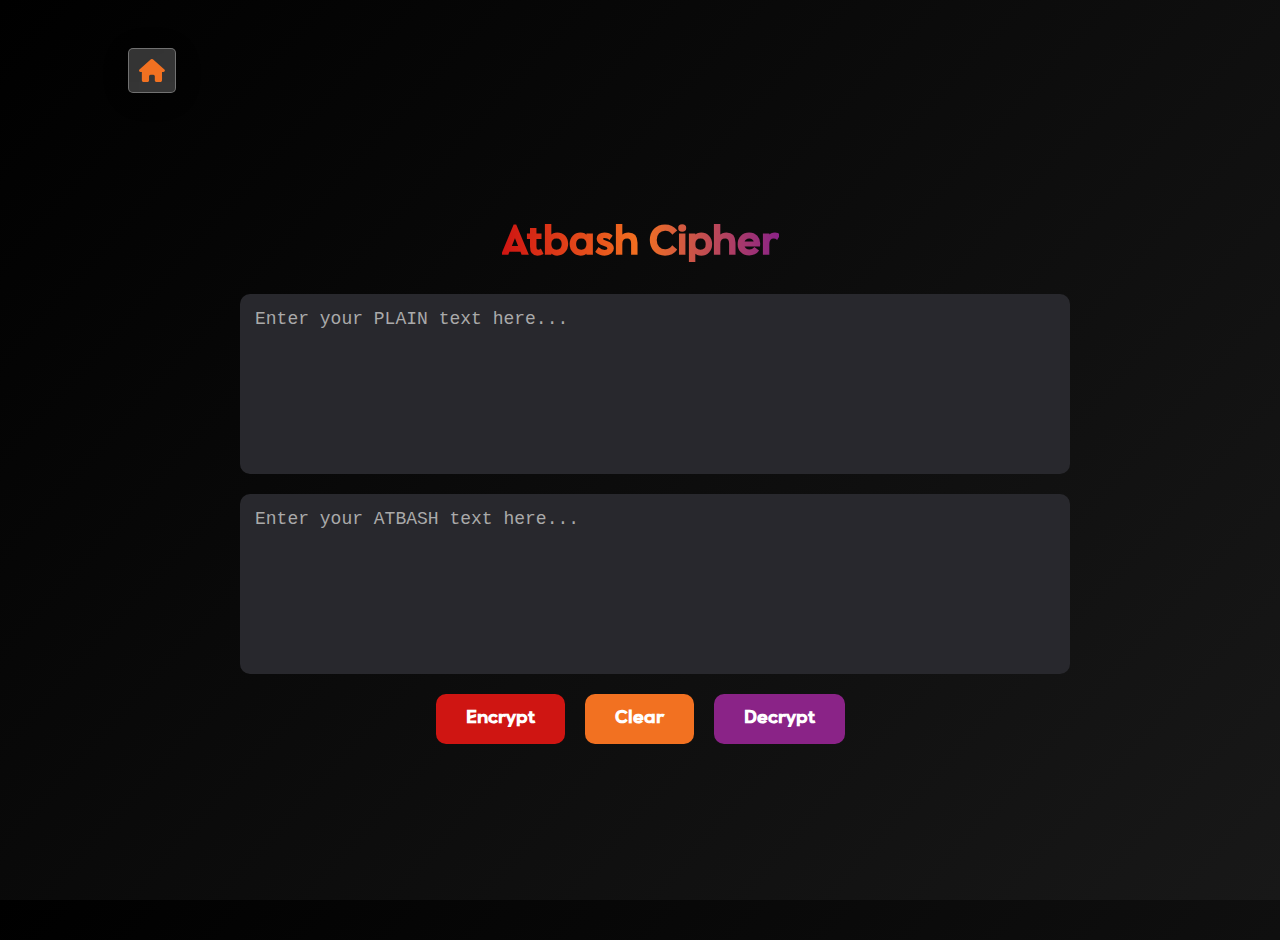
<file: Data Security/pages/atbash.html>
<!DOCTYPE html>
<html lang="en">
  <head>
    <meta charset="UTF-8" />
    <meta name="viewport" content="width=device-width, initial-scale=1.0" />
    <title>CipherVault - Atbash Cipher</title>
    <link rel="stylesheet" href="../css/atbash.css" />
    <link rel="stylesheet" href="../css/global.css" />
    <link
      rel="stylesheet"
      href="https://cdnjs.cloudflare.com/ajax/libs/font-awesome/6.7.1/css/all.min.css"
    />
    <script src="../script/atbash.js" defer></script>
  </head>
  <body>
    <a href="../index.html">
      <i class="fa-solid fa-house home"></i>
    </a>
    <div id="container">
      <h1>Atbash Cipher</h1>
      <div id="inputContainer">
        <textarea
          id="plainInput"
          type="text"
          placeholder="Enter your PLAIN text here..."
        ></textarea>
        <textarea
          id="encryptedInput"
          placeholder="Enter your ATBASH text here..."
        ></textarea>
      </div>
      <div id="buttonContainer">
        <button id="buttonEncrypt">Encrypt</button>
        <button id="buttonClear">Clear</button>
        <button id="buttonDecrypt">Decrypt</button>
      </div>
    </div>
  </body>
</html>
</file>
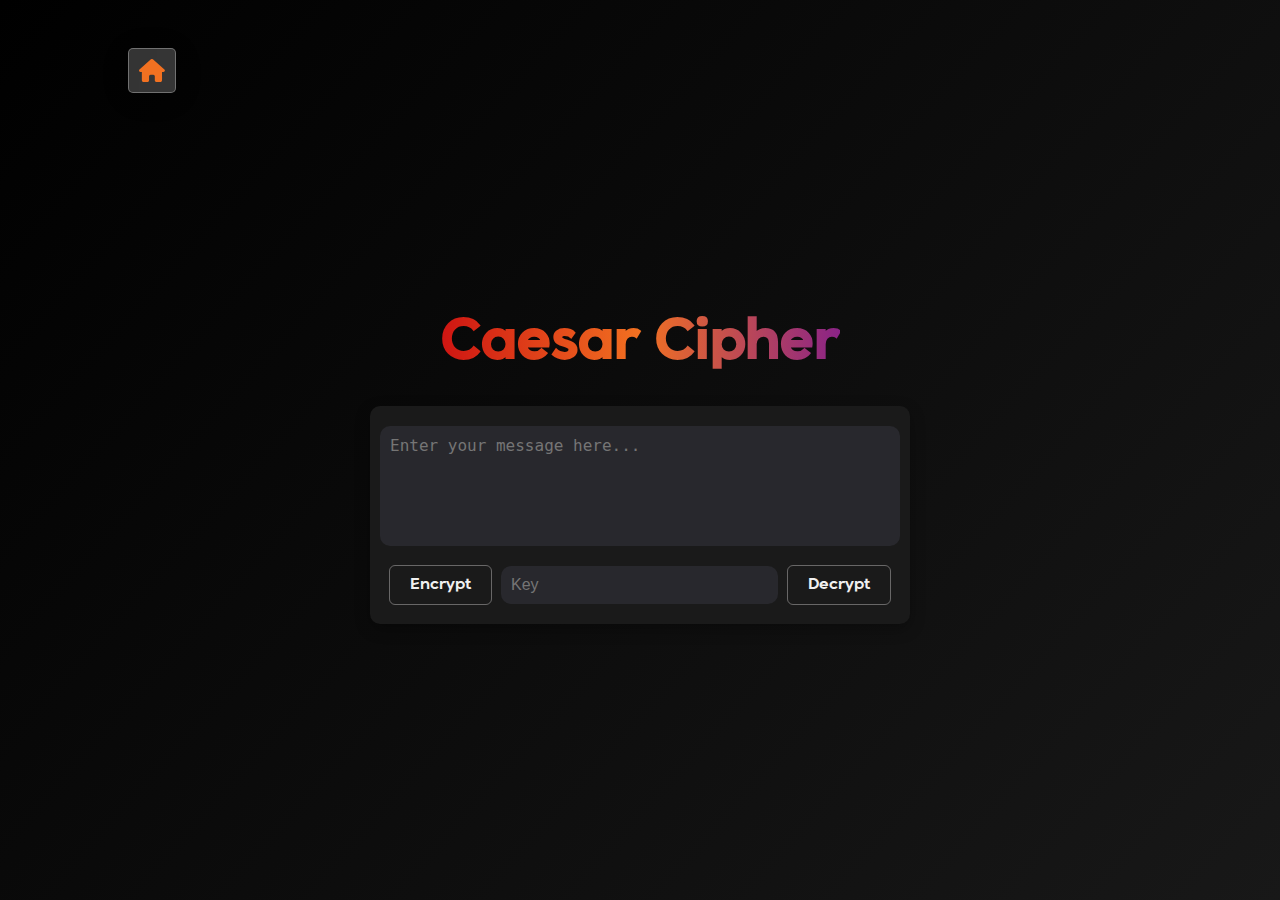
<file: Data Security/pages/cypher.html>
<!DOCTYPE html>
<html lang="en">
  <head>
    <meta charset="UTF-8" />
    <meta name="viewport" content="width=device-width, initial-scale=1.0" />
    <title>CipherVault - Caesar Cipher</title>
    <link rel="stylesheet" href="../css/cypher.css" />
    <link rel="stylesheet" href="../css/global.css" />
    <link
      rel="stylesheet"
      href="https://cdnjs.cloudflare.com/ajax/libs/font-awesome/6.7.1/css/all.min.css"
    />
    <link rel="icon" type="image/x-icon" href="../images/favicon.ico" />
  </head>
  <body>
    <a href="../index.html">
      <i class="fa-solid fa-house home"></i>
    </a>
    <div class="container">
      <h1><span>Caesar Cipher</span></h1>
      <div id="app-container">
        <textarea id="text" placeholder="Enter your message here..."></textarea>
        <div id="buttons-container">
          <button id="encrypt">Encrypt</button>
          <input type="text" id="key" placeholder="Key" />
          <button id="decrypt">Decrypt</button>
        </div>
      </div>
    </div>
    <script src="../script/cypher.js"></script>
  </body>
</html>
</file>
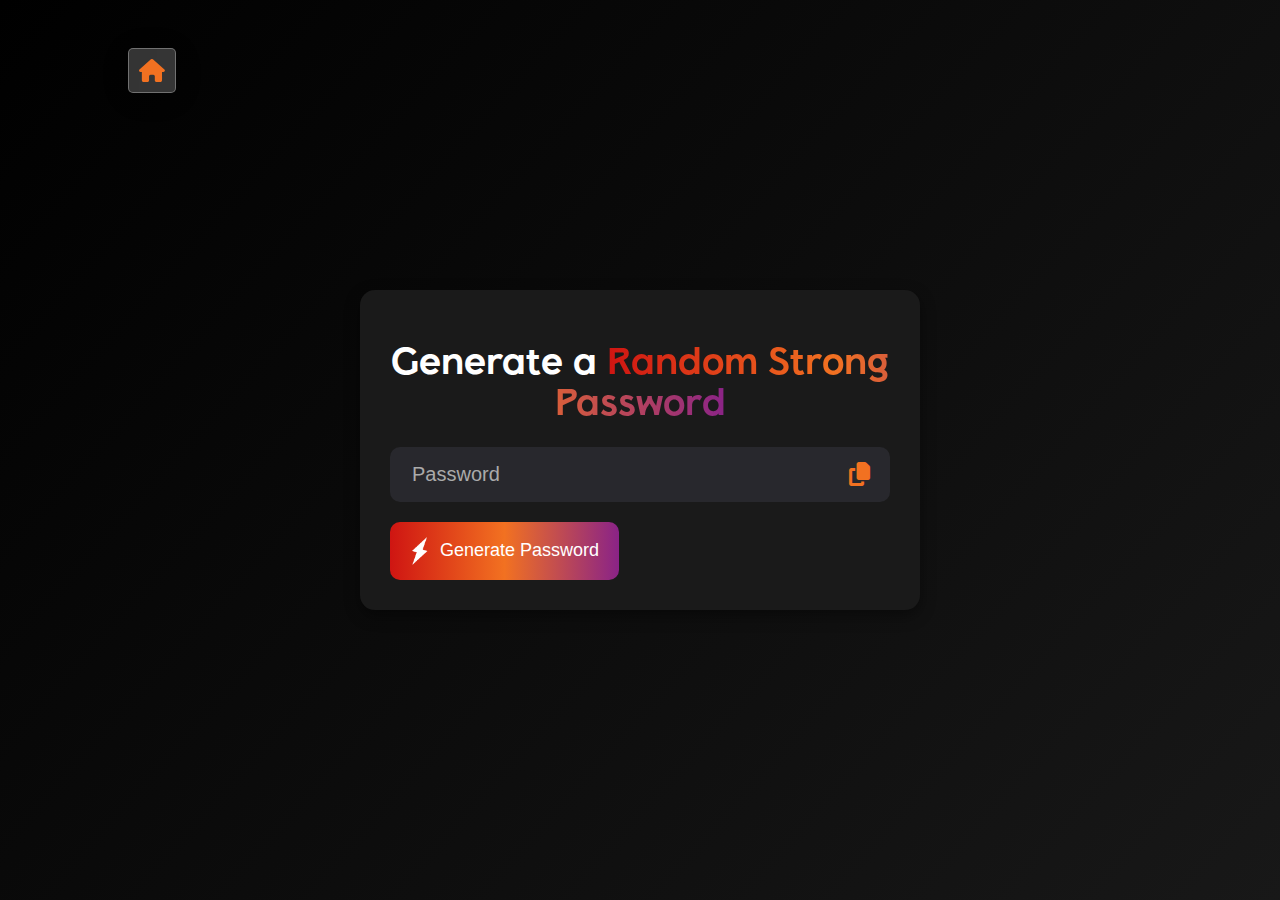
<file: Data Security/pages/password.html>
<!DOCTYPE html>
<html lang="en">
  <head>
    <meta charset="UTF-8" />
    <meta name="viewport" content="width=device-width, initial-scale=1.0" />
    <title>CipherVault - Password Generator</title>
    <link rel="stylesheet" href="../css/password.css" />
    <link rel="stylesheet" href="../css/global.css" />
    <link rel="icon" type="image/x-icon" href="../images/favicon.ico" />
    <script src="../script/password.js" defer></script>
    <link
      rel="stylesheet"
      href="https://cdnjs.cloudflare.com/ajax/libs/font-awesome/6.7.1/css/all.min.css"
    />
  </head>
  <body>
    <a href="../index.html">
      <i class="fa-solid fa-house home"></i>
    </a>
    <div class="container">
      <h1>Generate a <span>Random Strong Password</span></h1>
      <div class="display">
        <input type="text" id="password" placeholder="Password" readonly />
        <i class="fa-solid fa-copy" onclick="copyPassword()"></i>
      </div>
      <button onclick="createPassword()">
        <img src="../images/generate.png" alt="generate icon" /> Generate
        Password
      </button>
    </div>
  </body>
</html>
</file>
<file: Data Security/css/atbash.css>
#container {
  display: flex;
  flex-direction: column;
  align-items: center;
  justify-content: center;
  height: 100%;
  max-width: 800px;
  margin: 0 auto;
  padding: 20px;

  h1 {
    background: #cf1512;
    background: linear-gradient(
      to right,
      #cf1512 0%,
      #f27121 50%,
      #8a2387 100%
    );
    background-clip: text;
    -webkit-text-fill-color: transparent;
    font-size: 2.5rem;
  }
}

#inputContainer {
  display: flex;
  flex-direction: column;
  gap: 20px;
  width: 100%;
}

#inputContainer textarea {
  width: 100%;
  height: 150px;
  background: #28282d;
  color: #e5e5e5;
  border: none;
  border-radius: 10px;
  padding: 15px;
  font-size: 18px;
  resize: none;
  outline: none;
  transition: box-shadow 0.3s ease;
}

#inputContainer textarea::placeholder {
  color: #aaa;
}

#inputContainer textarea:focus {
  box-shadow: 0 0 10px #cf1512;
}

#buttonContainer {
  display: flex;
  gap: 20px;
  justify-content: center;
  margin-top: 20px;
}

#buttonContainer button {
  all: unset;
  font-size: 18px;
  font-weight: bold;
  color: white;
  padding: 15px 30px;
  border-radius: 10px;
  cursor: pointer;
  text-align: center;
  transition: transform 0.3s ease, box-shadow 0.3s ease;
}

#buttonContainer button:nth-child(1) {
  background-color: #cf1512;
}

#buttonContainer button:nth-child(2) {
  background-color: #f27121;
}

#buttonContainer button:nth-child(3) {
  background-color: #8a2387;
}

#buttonContainer button:hover {
  transform: translateY(-5px);
  box-shadow: 0 5px 15px rgba(0, 0, 0, 0.2);
}

#buttonContainer button:active {
  transform: translateY(0);
  box-shadow: none;
}
</file>
<file: Data Security/css/global.css>
body {
  margin: 0;
  padding: 0;
  box-sizing: border-box;
  font-family: Ponjoung Medium, sans-serif;
  height: 100vh;
  width: 100%;
  background: #333;
  background: -webkit-linear-gradient(132deg, #000000, #181818);
  background: linear-gradient(132deg, #000000, #181818);
}


.home {
  color: #f27121;
  font-size: 23px;
  padding: 10px;
  position: absolute;
  top: 3rem;
  left: 10%;
  background: rgba(255, 255, 255, 0.2);
  border-radius: 5px;
  box-shadow: 0 4px 30px rgba(0, 0, 0, 0.1);
  backdrop-filter: blur(5px);
  -webkit-backdrop-filter: blur(5px);
  border: 1px solid rgba(255, 255, 255, 0.3);
  transition: 500ms;
  cursor: pointer;
}

.home:hover  {
  color: #cf1512;
  transform: scale(1.1);
}

@font-face {
  font-family: 'Ponjoung Medium';
  font-style: normal;
  font-weight: normal;
  src: local('Ponjoung Medium'), url('../Ponjoung-Medium.woff') format('woff');
}
</file>
<file: Data Security/css/cypher.css>
.container {
  display: flex;
  flex-direction: column;
  align-items: center;
  justify-content: center;
  min-height: 100vh;
}

h1 {
  color: #e5e5e5;
  margin-bottom: 30px;
  text-align: center;
  font-size: clamp(2rem, 1.537rem + 2.4691vw, 4.5rem);
  background: -webkit-linear-gradient(to right, #cf1512, #f27121, #8a2387);
  background: linear-gradient(to right, #cf1512, #f27121, #8a2387);
  background-clip: text;
  -webkit-text-fill-color: transparent;
}

#app-container {
  display: flex;
  flex-direction: column;
  align-items: center;
  gap: 20px;
  background: #1a1a1a;
  padding: 20px;
  border-radius: 10px;
  box-shadow: 0 5px 15px rgba(0, 0, 0, 0.3);
  width: 90%;
  max-width: 500px;
}

#text {
  width: 100%;
  height: 100px;
  border-radius: 10px;
  background: #28282d;
  color: #f0f0f0;
  border: none;
  padding: 10px;
  font-size: 16px;
  resize: none;
}

#text:focus {
  outline: 2px solid #f27121;
}

#buttons-container {
  display: flex;
  align-items: center;
  justify-content: space-between;
  gap: 10px;
  width: 100%;
}

#buttons-container button {
  all: unset;
  background: transparent;
  border: none;
  position: relative;
  color: #f0f0f0;
  outline: 1px solid #e4e0e164;
  cursor: pointer;
  z-index: 1;
  padding: 10px 20px;
  display: flex;
  align-items: center;
  justify-content: center;
  font-size: 16px;
  border-radius: 5px;
  transition: all 0.3s ease-in-out;
  white-space: nowrap;
}

#buttons-container button:hover {
  background: linear-gradient(to right, #cf1512, #8a2387);
  outline: none;
  color: #ffffff;
  box-shadow: 0 5px 15px rgba(0, 0, 0, 0.2);
}

#key {
  width: 100%;
  border-radius: 10px;
  background: #28282d;
  color: #f0f0f0;
  border: none;
  padding: 10px;
  font-size: 16px;
}

#key:focus {
  outline: 2px solid #f27121;
}
</file>
<file: Data Security/css/password.css>
.container {
  width: 90%;
  max-width: 500px;
  text-align: center;
  background: #1a1a1a;
  padding: 30px;
  border-radius: 15px;
  box-shadow: 0 5px 15px rgba(0, 0, 0, 0.4);
  position: absolute;
  top: 50%;
  left: 50%;
  transform: translate(-50%, -50%);
}

.container h1 {
  font-weight: 500;
  font-size: clamp(2rem, 1.5rem + 1vw, 3rem);
  color: #fff;
  margin-bottom: 20px;
}

.container h1 span {
  background: #cf1512;
  background: linear-gradient(to right, #cf1512 0%, #f27121 50%, #8a2387 100%);
  background-clip: text;
  -webkit-text-fill-color: transparent;
  padding-bottom: 5px;
}

.display {
  display: flex;
  align-items: center;
  justify-content: space-between;
  background: #28282d;
  color: #f0f0f0;
  padding: 15px 20px;
  border-radius: 10px;
  margin: 20px 0;
}

.display input {
  background: transparent;
  border: none;
  outline: none;
  font-size: 20px;
  color: #f0f0f0;
  flex-grow: 1;
  margin-right: 10px;
}

.display input::placeholder {
  color: #aaa;
}

.display i {
  font-size: 24px;
  cursor: pointer;
  color: #f27121;
  transition: transform 0.2s, color 0.2s;
}

.display i:hover {
  color: #cf1512;
  transform: scale(1.2);
}

.container button {
  border: none;
  outline: none;
  background: linear-gradient(to right, #cf1512, #f27121, #8a2387);
  color: white;
  font-size: 18px;
  font-weight: 500;
  display: flex;
  align-items: center;
  justify-content: center;
  padding: 15px 20px;
  border-radius: 10px;
  cursor: pointer;
  transition: transform 0.2s, box-shadow 0.3s;
}

.container button:hover {
  transform: translateY(-3px);
  box-shadow: 0 5px 15px rgba(0, 0, 0, 0.3);
}

.container button img {
  width: 20px;
  margin-right: 10px;
}
</file>
